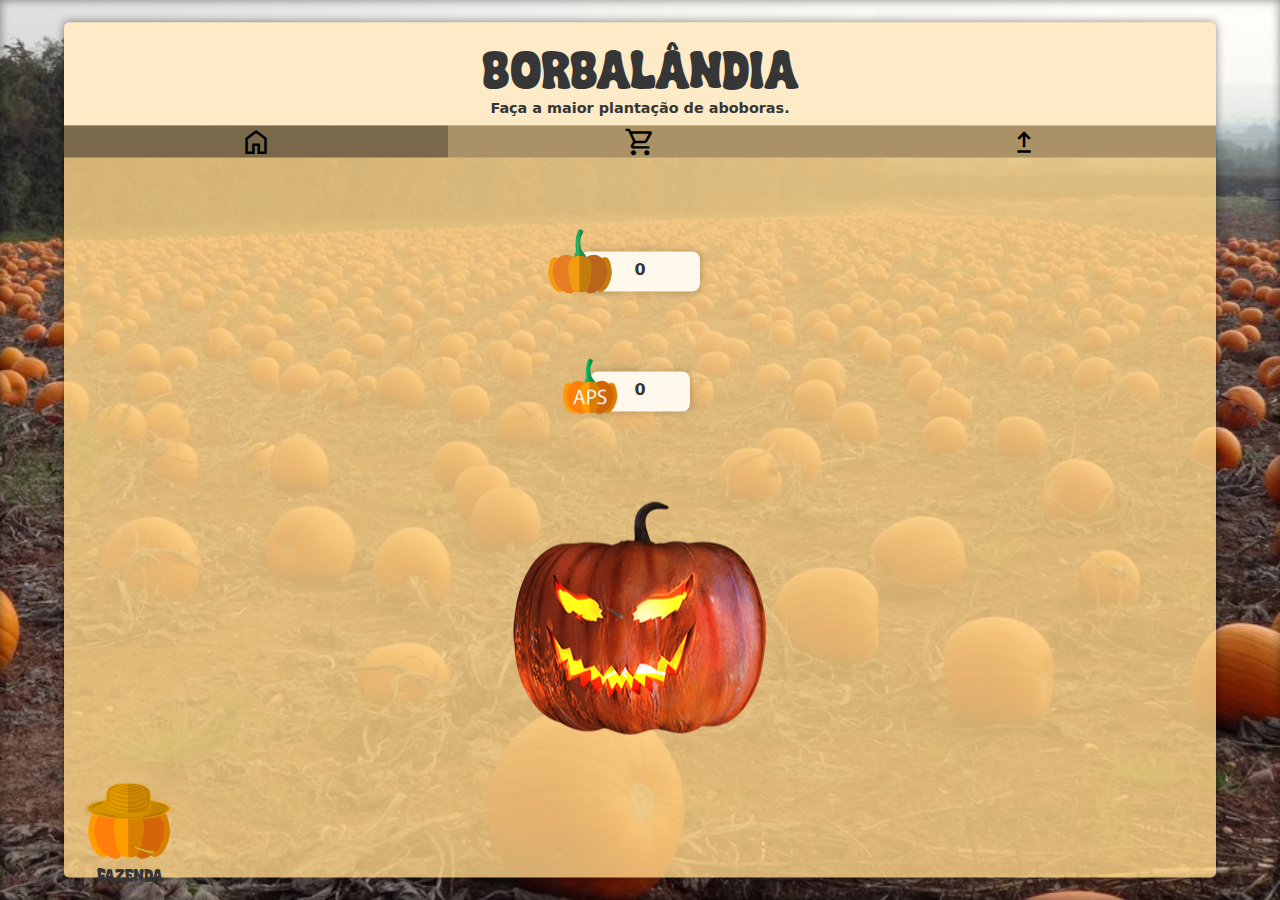
<file: projeto-borbalandia/test-pag-1/pag001.html>
<!DOCTYPE html>
<html lang="pt-br">
<head>
    <meta charset="UTF-8">
    <meta name="viewport" content="width=device-width, initial-scale=1.0">
    <title>Borbalândia</title>

    <!--Favicon-->
    <link rel="shortcut icon" href="favicon/icone-abobora-pq.webp" type="image/x-icon">
    <!--Celulares css-->
    <link rel="stylesheet" href="estilos/celular.css">
    <!--Icones-->
    <link rel="stylesheet" href="https://fonts.googleapis.com/css2?family=Material+Symbols+Outlined:opsz,wght,FILL,GRAD@24,400,0,0" />
    <!---Script-->
    <script src="scripts/main.js" defer></script>
</head>
<body>
    
    <main>

        <!--#region Home-->

        <section id="tela" class="conteudo-tela" style="display: block">
            
            <!--Cabeçalho-->

            <div id="cab">
                <h1>BORBALÂNDIA</h1>
                <p>Faça a maior plantação de aboboras.</p>
            </div>

        <!--Menu-->

            <menu id="mn">
                <div id="menu">
                    <!--home-->
                    <div id="home" onclick="toggleMenu('tela')">
                        <span id="hmS" class="material-symbols-outlined">
                            home
                            </span>
                    </div>
                    <!--shop-->
                    <div id="shop" onclick="toggleMenu('tela-shop')">
                        <span id="carr" class="material-symbols-outlined">
                            shopping_cart
                            </span>
                    </div>
                    <!--upgrade-->
                    <div id="upgrade" onclick="toggleMenu('tela-up')">
                        <span id="up" class="material-symbols-outlined">
                            upgrade
                            </span>
                    </div>

                </div>

            </menu>

            
                <!--Icone-Moedas-->
                <div class="icone-moeda1">
                
                </div>
                <!--Moedas-->
                <div class="moedas1" id="moedas1-count">
                    <p>0</p>
                </div>
                <!--Icone-Moedas-->
                <div class="icone-moeda2">
                
                
                </div>
                <!--Moedas-->
                <div class="moedas2" id="moedas2-count">
                    <p>0</p>
                </div>
            

                <!--Imagem-->

                <div id="imagem">

            </div>

            <!--local-->

            <div id="local">

                

            </div>

            <div id="l">

                <p class="localize">FAZENDA</p>

            </div>
            

        </section>
        
        <!--#endregion Home-->

        <!--#region Shop-->

        <section id="tela-shop" class="conteudo-tela" style="display: none">

            <div id="cab2">

                <h1>SHOP</h1>
                <p>Compre suas melhorias!</p>
                
            </div>

            <!--Menu-->

            <menu id="mn">
                <div id="menu">
                    <!--home-->
                    <div id="home" onclick="toggleMenu('tela')">
                        <span id="hm" class="material-symbols-outlined">
                            home
                            </span>
                    </div>
                    <!--shop-->
                    <div id="shop" onclick="toggleMenu('tela-shop')">
                        <span id="carrS" class="material-symbols-outlined">
                            shopping_cart
                            </span>
                    </div>
                    <!--upgrade-->
                    <div id="upgrade" onclick="toggleMenu('tela-up')">
                        <span id="up" class="material-symbols-outlined">
                            upgrade
                            </span>
                    </div>

                </div>

            </menu>

            <!--Sementes-->

            <div class="compras">

                
                    <div class="p-filho">
                        <p>SEMENTES</p>
                        <p id="dps">0.7 DPS</p>
                    </div>


                    <div class="icone-compra-filho">

                        
                    </div>


                    <div class="botao-compra-filho">

                    <p>1 <span class="material-symbols-outlined">
                        finance_chip
                        </span></p>

                    </div>


                    
                    <div class="icone-description-filho">

                    </div>
                    
            </div>

            <!--Fazendeiro1-->

            <div class="compras">

                
                <div class="p-filho">
                    <p>FAZENDEIRO</p>
                    <p id="dps">0.9 DPS</p>
                </div>


                <div class="icone-compra-filho">

                    
                </div>


                <div class="botao-compra-filho">

                <p>5<span class="material-symbols-outlined">
                    finance_chip
                    </span></p>

                </div>


                
                <div class="icone-description-filho">

                </div>

                
                
        </div>

        <!--Fazendeiro-->

        <div class="compras">

                
            <div class="p-filho">
                <p>SEMENTES</p>
                <p id="dps">0.7 DPS</p>
            </div>


            <div class="icone-compra-filho">

                
            </div>


            <div class="botao-compra-filho">

            <p>1 <span class="material-symbols-outlined">
                finance_chip
                </span></p>

            </div>


            
            <div class="icone-description-filho">

            </div>


        </div>

        
             <!--Fazendeiro-->

        <div class="compras">

                
            <div class="p-filho">
                <p>SEMENTES</p>
                <p id="dps">0.7 DPS</p>
            </div>


            <div class="icone-compra-filho">

                
            </div>


            <div class="botao-compra-filho">

            <p>1 <span class="material-symbols-outlined">
                finance_chip
                </span></p>

            </div>


            
            <div class="icone-description-filho">

            </div>


        </div>

         <!--Fazendeiro-->

         <div class="compras">

                
            <div class="p-filho">
                <p>SEMENTES</p>
                <p id="dps">0.7 DPS</p>
            </div>


            <div class="icone-compra-filho">

                
            </div>


            <div class="botao-compra-filho">

            <p>1 <span class="material-symbols-outlined">
                finance_chip
                </span></p>

            </div>


            
            <div class="icone-description-filho">

            </div>


        </div>

         <!--Fazendeiro-->

         <div class="compras">

                
            <div class="p-filho">
                <p>SEMENTES</p>
                <p id="dps">0.7 DPS</p>
            </div>


            <div class="icone-compra-filho">

                
            </div>


            <div class="botao-compra-filho">

            <p>1 <span class="material-symbols-outlined">
                finance_chip
                </span></p>

            </div>


            
            <div class="icone-description-filho">

            </div>


        </div>

         <!--Fazendeiro-->

         <div class="compras">

                
            <div class="p-filho">
                <p>SEMENTES</p>
                <p id="dps">0.7 DPS</p>
            </div>


            <div class="icone-compra-filho">

                
            </div>


            <div class="botao-compra-filho">

            <p>1 <span class="material-symbols-outlined">
                finance_chip
                </span></p>

            </div>


            
            <div class="icone-description-filho">

            </div>


        </div>

         <!--Fazendeiro-->

         <div class="compras">

                
            <div class="p-filho">
                <p>SEMENTES</p>
                <p id="dps">0.7 DPS</p>
            </div>


            <div class="icone-compra-filho">

                
            </div>


            <div class="botao-compra-filho">

            <p>1 <span class="material-symbols-outlined">
                finance_chip
                </span></p>

            </div>


            
            <div class="icone-description-filho">

            </div>


        </div>
        

        </section>

        <!--#endregion Shop-->

        <!--#region Upgrades-->

        <section id="tela-up" class="conteudo-tela" style="display: none">

            <div id="cab3">

                <h1>UPGRADES</h1>
                <p>Compre suas melhorias!</p>
                
            </div>

            <!--Menu-->

            <menu id="mn">
                <div id="menu">
                    <!--home-->
                    <div id="home" onclick="toggleMenu('tela')">
                        <span id="hm" class="material-symbols-outlined">
                            home
                            </span>
                    </div>
                    <!--shop-->
                    <div id="shop" onclick="toggleMenu('tela-shop')">
                        <span id="carr" class="material-symbols-outlined">
                            shopping_cart
                            </span>
                    </div>
                    <!--upgrade-->
                    <div id="upgrade" onclick="toggleMenu('tela-up')">
                        <span id="upS" class="material-symbols-outlined">
                            upgrade
                            </span>
                    </div>

                </div>

                

            </menu>

        </section>

        <!--#endregion Upgrades-->

    </main>
    
</body>
</html>
</file>
<file: projeto-borbalandia/test-pag-1/estilos/celular.css>
@charset "UTF-8";

/*CELULAR*/

/* Fontes */

@font-face {
    font-family: 'Titulo';
    src: url('../fontes/Super\ Senior\ Personal\ Use.ttf') format('truetype');
}

@import url('https://fonts.googleapis.com/css2?family=Open+Sans:ital,wght@0,300..800;1,300..800&family=Shantell+Sans:ital,wght@0,300..800;1,300..800&display=swap');

/*Variaveis*/

:root {
    --fonte-titulo: 'Titulo' , sans-serif;
    --font-texto: "Shantell Sans", cursive;
}

/* Global */

* {
    /*caixa*/
    box-sizing: border-box;

    /*texto*/
    font-family: system-ui, -apple-system, BlinkMacSystemFont, 'Segoe UI', Roboto, Oxygen, Ubuntu, Cantarell, 'Open Sans', 'Helvetica Neue', sans-serif;

    /*margem e preenchimento*/
    margin: 0px;
    padding: 0px;

    -webkit-user-select: none; /* Safari */
    -ms-user-select: none; /* IE 10 e IE 11 */
    user-select: none; /* default */
}

/* Geral */

body , html {
    /*fundo*/
    background-image: url('../imagens/fazenda-abobora.jpg');
    background-repeat: no-repeat;
    background-size: cover;
    background-position: center center;
    background-attachment: fixed;
    /*sombra*/
    box-shadow: inset 0px 0px 10px rgba(0, 0, 0, 0.459);
    /*tamanho*/
    width: 100vw;
    height: 100vh;
}

h1 , p {
    /*texto*/
    color: rgb(54, 54, 54);
}

/* Conteúdo Principal */

main {
    /*caixa*/
    position: relative;
     /*tamanho*/
     width: 100vw;
     height: 100vh;
}

section#tela {
    /*caixa*/
    position: absolute;
    top: 50%;
    left: 50%;
    box-shadow: 0px 0px 10px rgba(0, 0, 0, 0.450);
    /*fundo*/
    background-color: rgba(255, 214, 138, 0.808);
    /*borda*/
    border-radius: 5px;
    /*tamanho*/
    width: 90vw;
    height: 95vh;
    /*trasformação*/
    transform: translate(-50% , -50%);
}


/* Div's */

/*Cabeçalho*/

div#cab {
    /*fundo*/
    background-color: rgb(253, 234, 198);
    /*borda*/
    border-top-left-radius: 5px;
    border-top-right-radius: 5px;

}

div#cab > h1 {
    /*texto*/
    text-align: center;
    /*fonte*/
    font-size: 3em;
    font-family: Titulo;
    font-weight: normal;
    /*margem e preenchimento*/
    padding-top: 20px;
}

div#cab > p {
    /*texto*/
    text-align: center;
    /*fonte*/
    font-size: 0.9em;
    font-weight: bold;
    /*margem e preenchimento*/
    padding-bottom: 10px;
}

/* Menu */

menu#mn {
    /*caixa*/
    position: relative;
}

menu#mn span#hm, span#hmS {
    /*caixa*/
    display: inline-block;
    /*fundo*/
    background-color: #aa9266;
    /*texto*/
    text-align: center;
    /*fonte*/
    font-size: 2em;
    /*tamanho*/
    width: calc(100%/3);
}

span#hmS {
    background-color: #796849;
}

menu#mn span#hm:hover {
    /*fundo*/
    background-color: black;
    /*cor*/
    color: white;
    /*cursor*/
    cursor: pointer;
}

menu#mn span#carr, span#carrS {
    /*caixa*/
    display: inline-block;
    position: absolute;
    top: calc(100%/3);
    left: calc(100%/3);
    /*fundo*/
    background-color: #aa9266;
    /*texto*/
    text-align: center;
    /*fonte*/
    font-size: 2em;
    /*tamanho*/
    width: calc(100%/3);
    /*transform*/
    transform: translateY(-12px);
}

span#carrS {
    background-color: #796849;
}

menu#mn span#carr:hover {
    /*fundo*/
    background-color: black;
    /*cor*/
    color: white;
    /*cursor*/
    cursor: pointer;
}

menu#mn span#up, span#upS {
    /*caixa*/
    display: inline-block;
    position: absolute;
    top: calc(100%/3);
    left: calc(100%/3*2);
    /*fundo*/
    background-color: #aa9266;
    /*texto*/
    text-align: center;
    /*fonte*/
    font-size: 2em;
    /*tamanho*/
    width: calc(100%/3);
    /*transform*/
    transform: translateY(-12px);
}

span#upS {
    background-color: #796849;
}

menu#mn span#up:hover {
    /*fundo*/
    background-color: black;
    /*cor*/
    color: white;
    /*cursor*/
    cursor: pointer;
}

/* Moedas */

div > p {
    /*fonte*/
    font-weight: bold;
}



/* Moedas 1 */

div.icone-moeda1 {
    /*fundo*/
    background-image: url('../favicon/icone-abobora.webp');
    background-position: center center;
    background-repeat: no-repeat;
    background-size: contain;
    /*tamanho*/
    width: calc(100% - 120px);
    height: 70px;
    /*transform*/
    transform: translateY(65px);
}

div.moedas1 {
    /*caixa*/
    display: block;
    margin: auto;
    box-shadow: 0px 0px 10px rgba(0, 0, 0, 0.250);
    /*fundo*/
    background-color: rgb(255, 248, 236);
    /*tamanho*/
    width: 120px;
    height: 40px;
    /*margem e preenchimento*/
    margin-top: 20px;
    padding-top: 8px;
    /*texto*/
    text-align: center;
    font-weight: bold;
    /*borda*/
    border-radius: 8px;
}

/* Moedas 2 */

div.icone-moeda2{
    /*fundo*/
    background-image: url('../imagens/icone-abobora-aps.webp');
    background-position: center center;
    background-repeat: no-repeat;
    background-size: contain;
    /*tamanho*/
    width: calc(100% - 100px);
    height: 60px;
    /*transform*/
    transform: translateY(65px);
}



div.moedas2 {
    /*caixa*/
    display: block;
    margin: auto;
    box-shadow: 0px 0px 10px rgba(0, 0, 0, 0.250);
    /*fundo*/
    background-color: rgb(255, 248, 236);
    /*tamanho*/
    width: 100px;
    height: 40px;
    /*margem e preenchimento*/
    margin-top: 20px;
    padding-top: 8px;
    /*texto*/
    text-align: center;
    font-weight: bold;
    /*borda*/
    border-radius: 8px;
}


/* Imagem Principal */

div#imagem {
    /*caixa*/
    margin: auto;
    /*fundo*/
    background-image: url('../imagens/abobora-principal.png');
    background-repeat: no-repeat;
    background-position: center center;
    background-size: contain;
    /*tamanho*/
    width: 256px;
    height: 256px;
    /*margem e preencimento*/
    margin-top: 80px;
    transition: transform 0.1s ease-out;
}

div#imagem:hover {
    /*cursor do mouse*/
    transform: scale(1.1);
    cursor: pointer;
    /*animação*/
}

div#imagem:active {
    transform: scale(1.1) rotate(5deg);
}

/* Local */

div#local {
    /*fundo*/
    background-image: url('../imagens/icone-abobora.webp');
    background-repeat: no-repeat;
    background-position: center center;
    background-size: contain;
    /*tamanho*/
    width: 90px;
    height: 90px;
    /*margem e preenchimento*/
    margin-top: 40px;
    /*transform*/
    transform: translate(20px , -15px);
}

div > p.localize {
    /*fonte*/
    font-family: Titulo;
    font-weight: normal;
    /*margem e preenchimento*/
    margin-left: 32.5px;
    /*transform*/
    transform: translateY(-11px);
}


/* SHOP */

section#tela-shop {
    /*caixa*/
    position: absolute;
    top: 50%;
    left: 50%;
    box-shadow: 0px 0px 10px rgba(0, 0, 0, 0.450);
    /*fundo*/
    background-color: rgba(255, 214, 138, 0.808);
    /*borda*/
    border-radius: 5px;
    /*tamanho*/
    width: 90vw;
    height: 95vh;
    /*trasformacao*/
    transform: translate(-50% , -50%);
}

/*Cabecalho*/

div#cab2 {
    /*fundo*/
    background-color: rgb(253, 234, 198);
    /*borda*/
    border-top-left-radius: 5px;
    border-top-right-radius: 5px;
}

div#cab2 > h1 {
    /*texto*/
    text-align: center;
    /*fonte*/
    font-size: 3em;
    font-family: Titulo;
    font-weight: normal;
    /*margem e preenchimento*/
    padding-top: 20px;
}

div#cab2 > p {
    /*texto*/
    text-align: center;
    /*fonte*/
    font-size: 0.9em;
    font-weight: bold;
    /*margem e preenchimento*/
    padding-bottom: 10px;
}

/* Compras */

/* Sementes */


div.compras {
    
    /*caixa*/
    display: flex;
    flex-flow: row nowrap;
    justify-content: space-around;
    align-items: center;
    box-sizing: border-box;
    /*fundo*/
    background-image: linear-gradient(to right , rgb(253, 234, 198) , rgb(252, 226, 179));
    /*tamanho*/
    width: 100%;
    height: 70px;
    /*borda*/
    border-radius: 5px;
    /*sombra*/
    box-shadow:  0px 0px 3px rgba(0, 0, 0, 0.452);
    /*margem e preenchimento*/
    margin-top: 10px;
} 



div.compras > div.p-filho > p {
    /*fonte*/
    font-family: "Shantell Sans", cursive;
    font-optical-sizing: auto;
    font-weight: bold;
    font-style: normal;
    font-size: 1.2em;
    /*margem e preenchimento */
    margin-bottom: 5px;
    margin-top: 2px;
}

div.compras p#dps {
    /*fonte*/
    font-size: 0.7em;
    /*margem e preenchimento*/
    padding-left: 15px;
}


/* Botão de compra */

div.icone-compra-filho   {
    /*fundo*/
    background-image: url('../favicon/icone-abobora.webp');
    background-position: center center;
    background-size: contain;
    background-repeat: no-repeat;
    /*tamanho*/
    width: 50px;
    height: 50px;
    /*trasform*/
    transform: translate(80px , -5px);
    
}

div.p-filho {
    /*fundo*/
    background-image: linear-gradient(rgb(253, 234, 198, .5) , rgb(252, 226, 179, .5)), url('../imagens/sementes-marrom.webp');
    background-position: center center;
    background-size: cover;
    background-repeat: no-repeat;
    /*tamanho*/
    height: 100%;
    /*margem e preenchimento*/
    margin-left: 20px;
}

div.p-filho p {
    /*cor*/
    color: black;
}

div.p-filho p#dps {
    /*margem e preenchimento*/
    margin-left: 15px;
}

div.botao-compra-filho {
    /*fundo*/
    background-color: white;
    /*tamanho*/
    width: 120px;
    /*borda*/
    border-radius: 8px;
    /*sombra*/
    box-shadow: 0px 0px 2px rgba(0, 0, 0, 0.438);
}

div.botao-compra-filho p {
    /*texto*/
    text-align: center;
    /*font*/
    font-size: 1.2em;
    /*margem e preenchimento*/
    padding-bottom: 5px;
    margin-left: 70px;

}

div.botao-compra-filho:hover {
    /*fundo*/
    background-color: rgb(255, 225, 53);
    /*cor*/
    color: white;
    /*cursor*/
    cursor: pointer;
    /*borda*/
    border: 1px solid white; 
}

div.botao-compra-filho > p:hover {
    /*cor*/
    color: white;
    /*font*/
    font-size: 1.7em;
}



/* UPGRADES */

section#tela-up {
    /*caixa*/
    position: absolute;
    top: 50%;
    left: 50%;
    box-shadow: 0px 0px 10px rgba(0, 0, 0, 0.450);
    /*fundo*/
    background-color: rgba(255, 214, 138, 0.808);
    /*borda*/
    border-radius: 5px;
    /*tamanho*/
    width: 90vw;
    height: 95vh;
    /*trasformacao*/
    transform: translate(-50% , -50%);
}

/*Cabecalho*/

div#cab3 {
    /*fundo*/
    background-color: rgb(253, 234, 198);
    /*borda*/
    border-top-left-radius: 5px;
    border-top-right-radius: 5px;
}

div#cab3 > h1 {
    /*texto*/
    text-align: center;
    /*fonte*/
    font-size: 3em;
    font-family: Titulo;
    font-weight: normal;
    /*margem e preenchimento*/
    padding-top: 20px;
}

div#cab3 > p {
    /*texto*/
    text-align: center;
    /*fonte*/
    font-size: 0.9em;
    font-weight: bold;
    /*margem e preenchimento*/
    padding-bottom: 10px;
}
</file>
